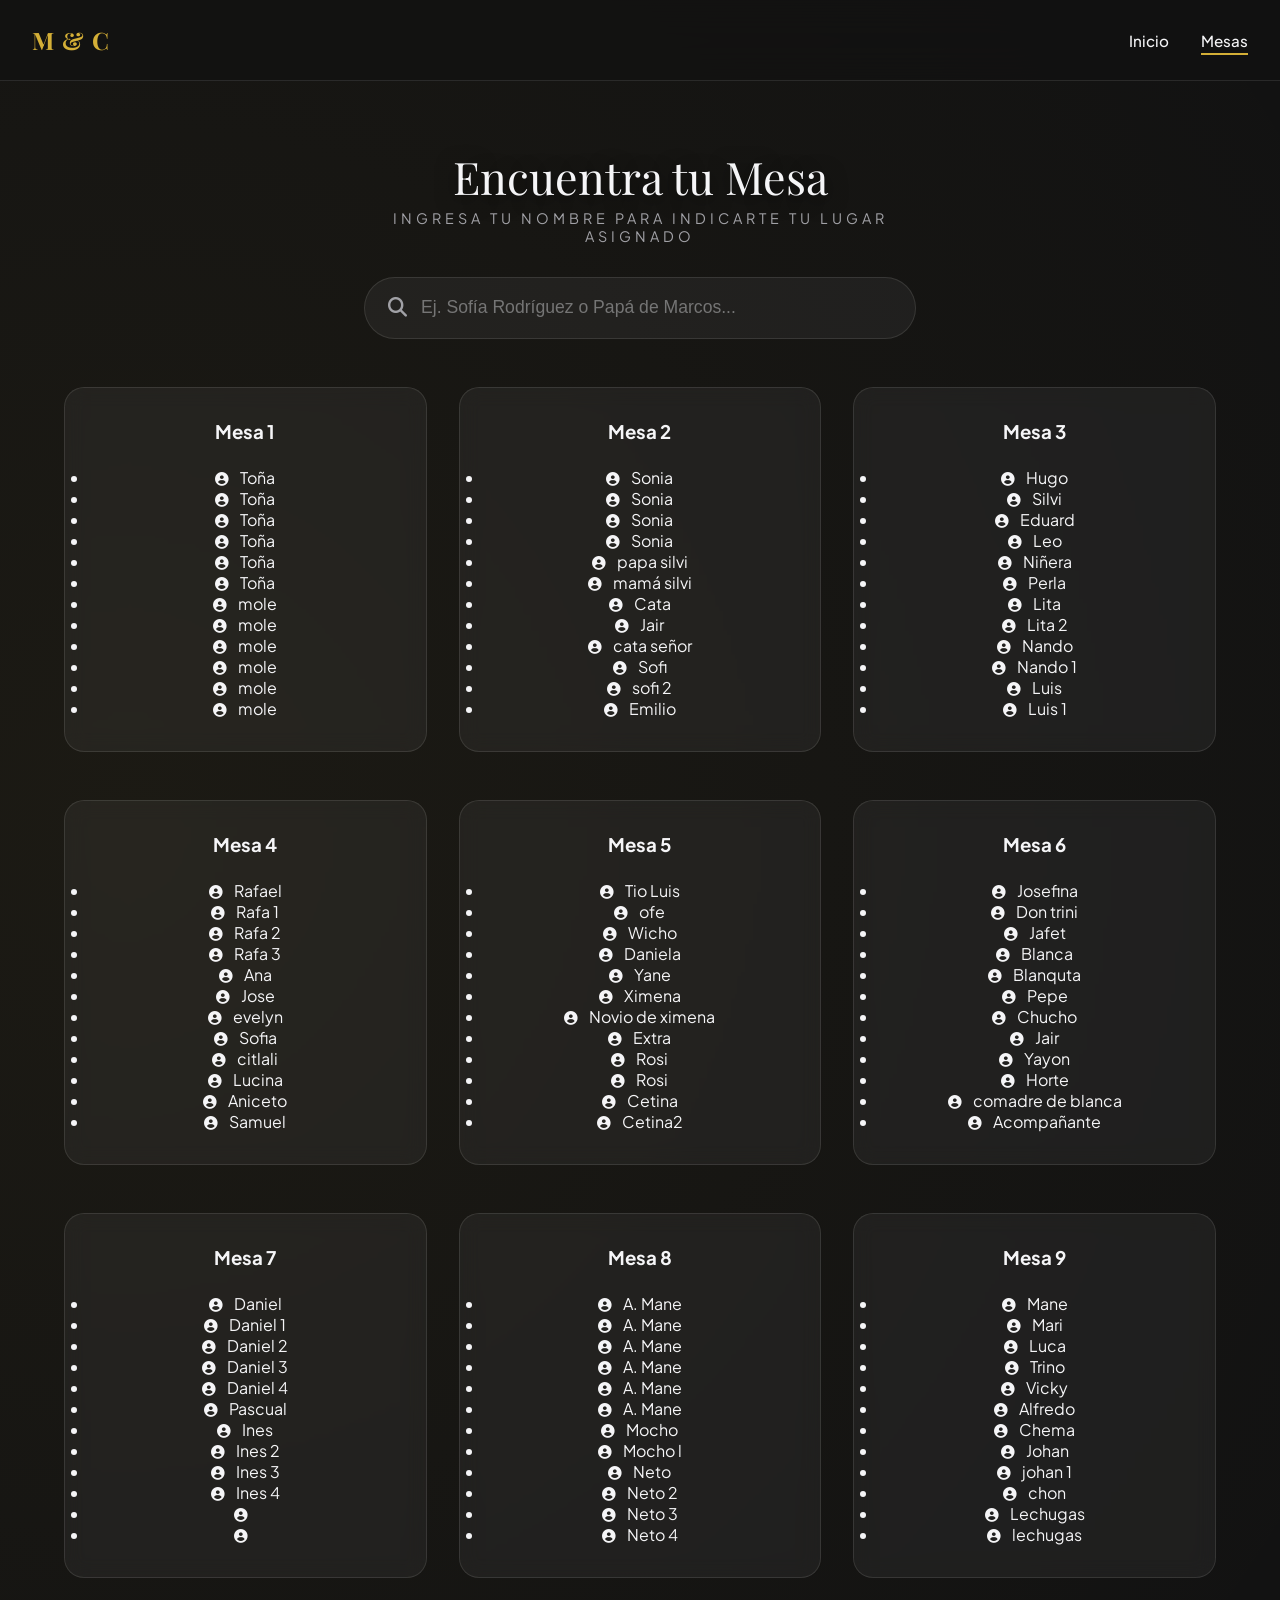
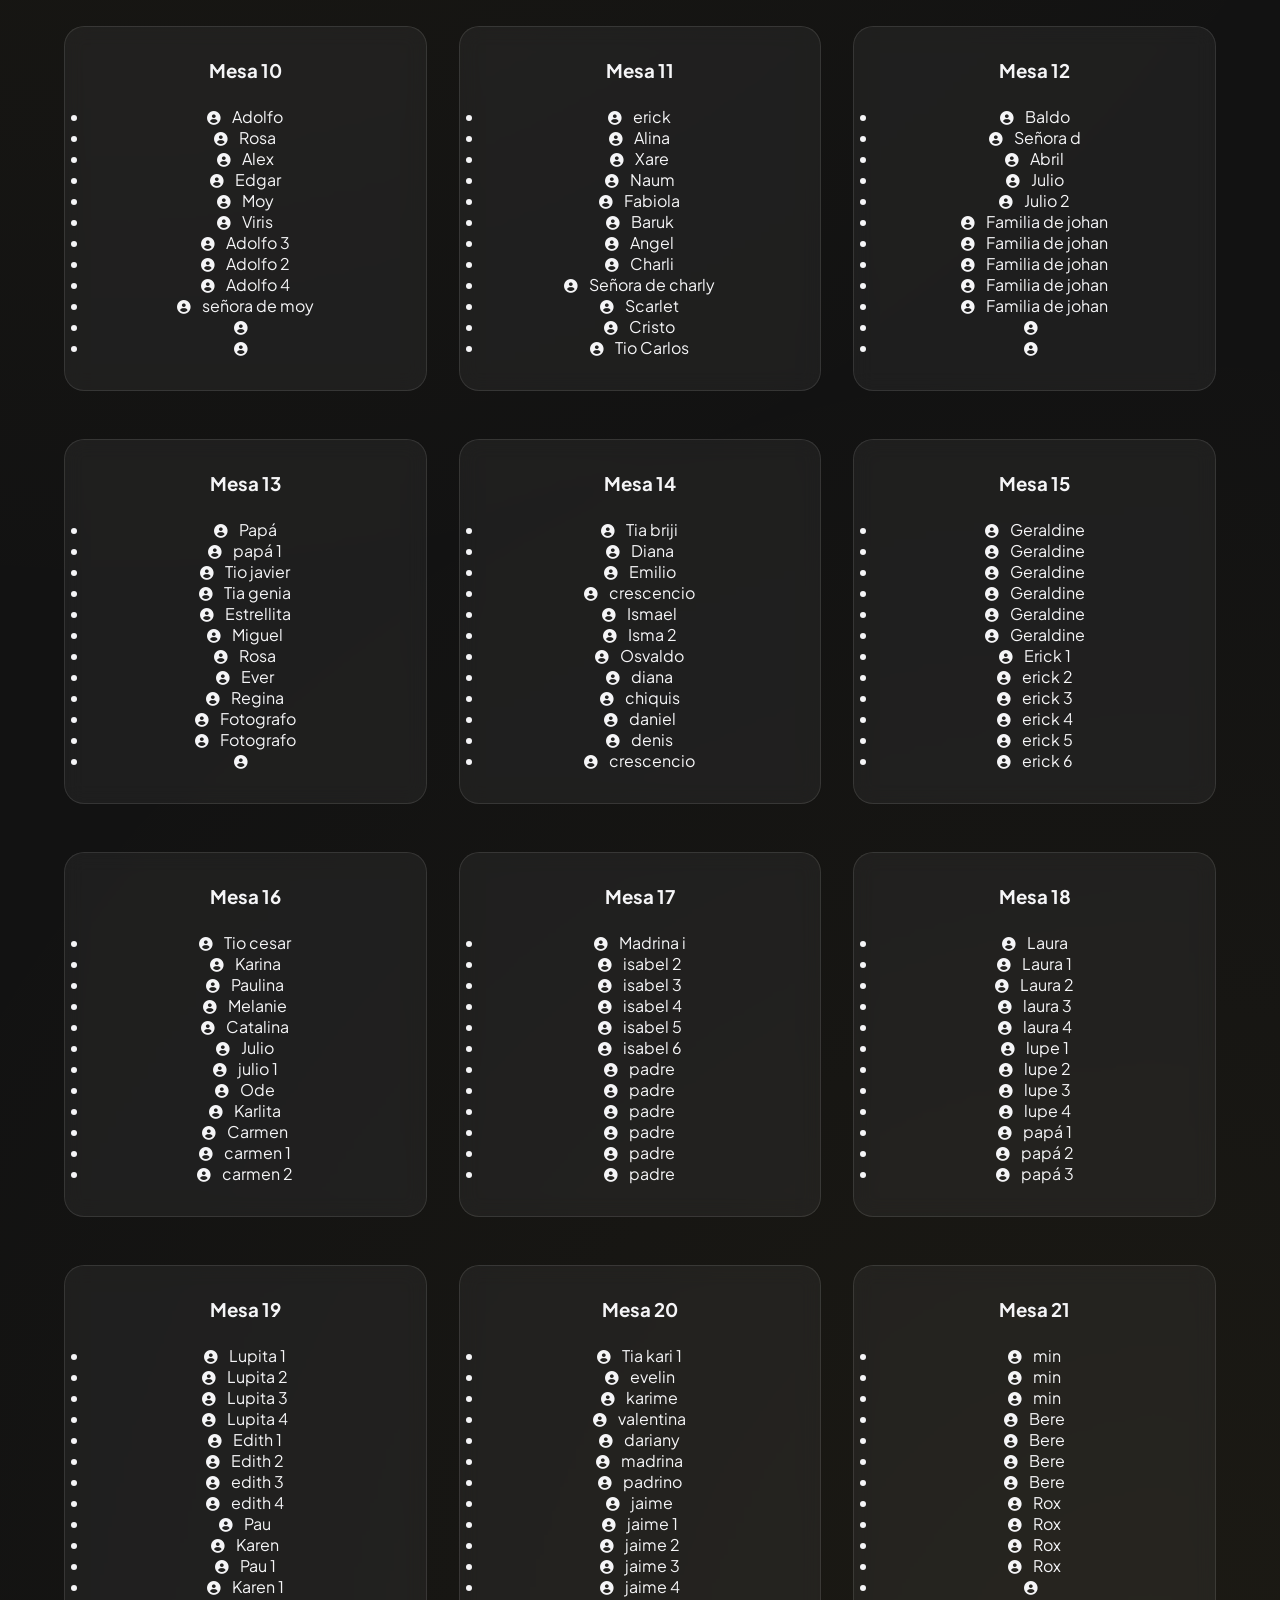
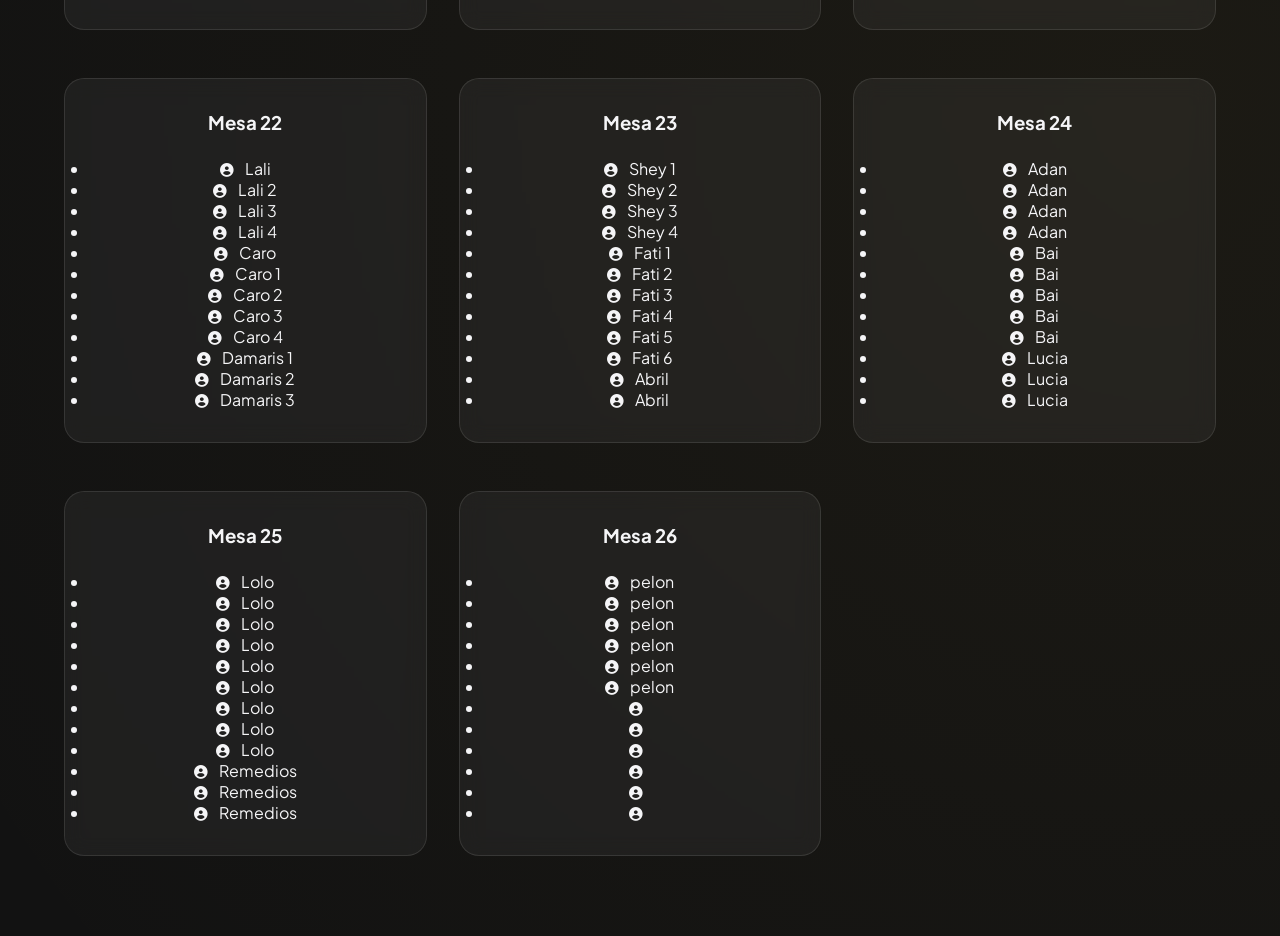
<file: mesas.html>
<!DOCTYPE html>
<html lang="es">
<head>
  <meta charset="UTF-8">
  <meta name="viewport" content="width=device-width, initial-scale=1.0">
  <title>Boda de Marcos y Citlali - Encuentra tu Mesa</title>
  <link rel="preconnect" href="https://fonts.googleapis.com">
  <link rel="preconnect" href="https://fonts.gstatic.com" crossorigin>
  <link href="https://fonts.googleapis.com/css2?family=Playfair+Display:ital,wght@0,400..900;1,400..900&family=Plus+Jakarta+Sans:wght@300;400;600&display=swap" rel="stylesheet">
  <link rel="stylesheet" href="https://cdnjs.cloudflare.com/ajax/libs/font-awesome/6.4.0/css/all.min.css">
  <link rel="stylesheet" href="css/style.css">
</head>
<body>

  <nav class="navbar">
    <a href="index.html" class="navbar-brand">M & C</a>
    <ul class="nav-links">
      <li><a href="index.html">Inicio</a></li>
    
      <li><a href="mesas.html" class="active">Mesas</a></li>
      
    </ul>
  </nav>

  <main class="main-content">
    <section class="search-section">
      <h2 class="hero-title" style="font-size: 2.8rem; margin-bottom: 0.5rem;">Encuentra tu Mesa</h2>
      <p class="hero-subtitle" style="font-size: 0.9rem; margin-bottom: 2rem;">Ingresa tu nombre para indicarte tu lugar asignado</p>
      
      <div class="search-wrapper">
        <i class="fa-solid fa-magnifying-glass search-icon"></i>
        <input type="text" id="searchInput" class="search-input" placeholder="Ej. Sofía Rodríguez o Papá de Marcos...">
      </div>
    </section>

    <section id="layoutContainer" class="layout-container">
      </section>
  </main>

  <script src="js/mesas.js"></script>
</body>
</html>
</file>
<file: css/style.css>
/* ==========================================
   ESTILOS GENERALES Y VARIABLES
   ========================================== */
:root {
  --primary: #d4af37; /* Dorado boda */
  --primary-hover: #b8901c;
  --bg-dark: #121212;
  --bg-card: rgba(255, 255, 255, 0.05);
  --text-light: #f5f5f7;
  --text-muted: #a1a1a6;
  --glass-border: rgba(255, 255, 255, 0.1);
  --font-serif: 'Playfair Display', Georgia, serif;
  --font-sans: 'Plus Jakarta Sans', sans-serif;
  --transition: all 0.4s cubic-bezier(0.16, 1, 0.3, 1);
}

* {
  box-sizing: border-box;
  margin: 0;
  padding: 0;
}

body {
  background-color: var(--bg-dark);
  color: var(--text-light);
  font-family: var(--font-sans);
  overflow-x: hidden;
  background-image: 
    radial-gradient(circle at 10% 20%, rgba(212, 175, 55, 0.05) 0%, transparent 40%),
    radial-gradient(circle at 90% 80%, rgba(212, 175, 55, 0.05) 0%, transparent 40%);
}

/* ==========================================
   NAVEGACIÓN (GLASSMORPHISM)
   ========================================== */
.navbar {
  position: fixed;
  top: 0;
  width: 100%;
  padding: 1.5rem 2rem;
  display: flex;
  justify-content: space-between;
  align-items: center;
  z-index: 1000;
  background: rgba(18, 18, 18, 0.7);
  backdrop-filter: blur(20px);
  border-bottom: 1px solid var(--glass-border);
  transition: var(--transition);
}

.navbar-brand {
  font-family: var(--font-serif);
  font-size: 1.5rem;
  color: var(--primary);
  text-decoration: none;
  font-weight: 700;
  letter-spacing: 1px;
}

.nav-links {
  display: flex;
  gap: 2rem;
  list-style: none;
}

.nav-links a {
  color: var(--text-light);
  text-decoration: none;
  font-size: 0.95rem;
  font-weight: 500;
  transition: var(--transition);
  position: relative;
}

.nav-links a::after {
  content: '';
  position: absolute;
  bottom: -5px;
  left: 0;
  width: 0;
  height: 2px;
  background-color: var(--primary);
  transition: var(--transition);
}

.nav-links a:hover::after,
.nav-links a.active::after {
  width: 100%;
}

.nav-links a:hover {
  color: var(--primary);
}

/* ==========================================
   SECCIÓN HERO (PORTADA / INDEX.HTML)
   ========================================== */
.hero {
  height: 100vh;
  display: flex;
  flex-direction: column;
  justify-content: center;
  align-items: center;
  text-align: center;
  position: relative;
  padding: 2rem;
}

.hero-content {
  opacity: 0;
  transform: translateY(30px);
  animation: fadeInUp 1.5s cubic-bezier(0.16, 1, 0.3, 1) forwards;
  z-index: 2;
}

.hero-title {
  font-family: var(--font-serif);
  font-size: 4.5rem;
  font-weight: 400;
  line-height: 1.1;
  margin-bottom: 1rem;
  color: var(--text-light);
  text-shadow: 0 4px 20px rgba(0, 0, 0, 0.6);
}

.hero-title span {
  color: var(--primary);
  display: block;
  font-size: 5rem;
}

.hero-subtitle {
  font-size: 1.2rem;
  letter-spacing: 4px;
  text-transform: uppercase;
  color: var(--text-muted);
  margin-bottom: 2.5rem;
}

.btn-primary {
  display: inline-block;
  padding: 1rem 2.5rem;
  border: 2px solid var(--primary);
  color: var(--primary);
  text-decoration: none;
  text-transform: uppercase;
  font-size: 0.85rem;
  font-weight: 600;
  letter-spacing: 2px;
  border-radius: 50px;
  transition: var(--transition);
  background: transparent;
  cursor: pointer;
}

.btn-primary:hover {
  background: var(--primary);
  color: var(--bg-dark);
  box-shadow: 0 0 20px rgba(212, 175, 55, 0.4);
  transform: translateY(-3px);
}

/* Partículas elegantes de fondo */
#particles-js {
  position: absolute;
  width: 100%;
  height: 100%;
  top: 0;
  left: 0;
  z-index: 1;
}

/* ==========================================
   SECCIÓN DE MESAS & BUSCADOR (MESAS.HTML)
   ========================================== */
.main-content {
  padding-top: 120px;
  min-height: 100vh;
  display: flex;
  flex-direction: column;
  align-items: center;
}

.search-section {
  width: 100%;
  max-width: 600px;
  margin: 2rem auto 3rem;
  text-align: center;
  padding: 0 1.5rem;
}

.search-wrapper {
  position: relative;
  display: flex;
  align-items: center;
}

.search-input {
  width: 100%;
  padding: 1.2rem 1.5rem 1.2rem 3.5rem;
  border-radius: 50px;
  background: rgba(255, 255, 255, 0.05);
  border: 1px solid var(--glass-border);
  color: var(--text-light);
  font-size: 1.1rem;
  outline: none;
  transition: var(--transition);
}

.search-input:focus {
  border-color: var(--primary);
  box-shadow: 0 0 15px rgba(212, 175, 55, 0.2);
  background: rgba(255, 255, 255, 0.08);
}

.search-icon {
  position: absolute;
  left: 1.5rem;
  color: var(--text-muted);
  font-size: 1.2rem;
}

/* Contenedor de la Vista de Distribución */
.layout-container {
  display: grid;
  grid-template-columns: repeat(auto-fill, minmax(280px, 1fr));
  gap: 3rem 2rem;
  width: 90%;
  max-width: 1400px;
  margin-bottom: 5rem;
}

/* Estilo de las Mesas (Visual) */
.mesa-card {
  background: var(--bg-card);
  border: 1px solid var(--glass-border);
  border-radius: 20px;
  padding: 2rem 1.5rem;
  text-align: center;
  position: relative;
  transition: var(--transition);
  backdrop-filter: blur(10px);
}

.mesa-card.highlight {
  border-color: var(--primary);
  box-shadow: 0 0 25px rgba(212, 175, 55, 0.4);
  transform: scale(1.05);
  background: rgba(212, 175, 55, 0.05);
}

.mesa-header {
  margin-bottom: 1.5rem;
}

.mesa-title {
  font-family: var(--font-serif);
  font-size: 1.6rem;
  color: var(--primary);
}

.mesa-subtitle {
  font-size: 0.8rem;
  color: var(--text-muted);
  text-transform: uppercase;
  letter-spacing: 1px;
}

/* Representación Gráfica de Mesa Redonda y Sillas */
.table-graphics {
  width: 150px;
  height: 150px;
  margin: 0 auto 1.5rem;
  position: relative;
}

.center-table {
  width: 80px;
  height: 80px;
  background: radial-gradient(circle, #3a3a3a 0%, #202020 100%);
  border: 2px dashed var(--primary);
  border-radius: 50%;
  position: absolute;
  top: 50%;
  left: 50%;
  transform: translate(-50%, -50%);
  display: flex;
  justify-content: center;
  align-items: center;
  z-index: 2;
  box-shadow: inset 0 0 10px rgba(0,0,0,0.5);
}

.table-number {
  font-family: var(--font-serif);
  font-size: 1.5rem;
  font-weight: bold;
  color: var(--primary);
}

/* Distribución de las 12 sillas en forma de círculo */
.chair {
  width: 14px;
  height: 14px;
  background-color: #444;
  border-radius: 50%;
  position: absolute;
  transform: translate(-50%, -50%);
  transition: var(--transition);
}

.chair.occupied {
  background-color: var(--primary);
  box-shadow: 0 0 8px var(--primary);
}

.chair.highlight-chair {
  background-color: #ff4757 !important;
  box-shadow: 0 0 15px #ff4757 !important;
  transform: translate(-50%, -50%) scale(1.5);
}

/* Lista Desplegable de Invitados en la Tarjeta */
.guest-list {
  list-style: none;
  text-align: left;
  border-top: 1px solid var(--glass-border);
  padding-top: 1rem;
  max-height: 120px;
  overflow-y: auto;
  scrollbar-width: thin;
}

.guest-item {
  font-size: 0.85rem;
  padding: 0.3rem 0.5rem;
  border-radius: 5px;
  color: var(--text-muted);
  display: flex;
  justify-content: space-between;
}

.guest-item.active-guest {
  color: var(--text-light);
  background: rgba(212, 175, 55, 0.15);
  font-weight: bold;
}

/* ==========================================
   ANIMACIONES CLAVE
   ========================================== */
@keyframes fadeInUp {
  to {
    opacity: 1;
    transform: translateY(0);
  }
}

/* Responsivo */
@media (max-width: 768px) {
  .hero-title { font-size: 2.8rem; }
  .hero-title span { font-size: 3.2rem; }
  .layout-container { grid-template-columns: 1fr; }
  .nav-links { display: none; } /* En producción agregarías menú hamburguesa */
}
</file>
